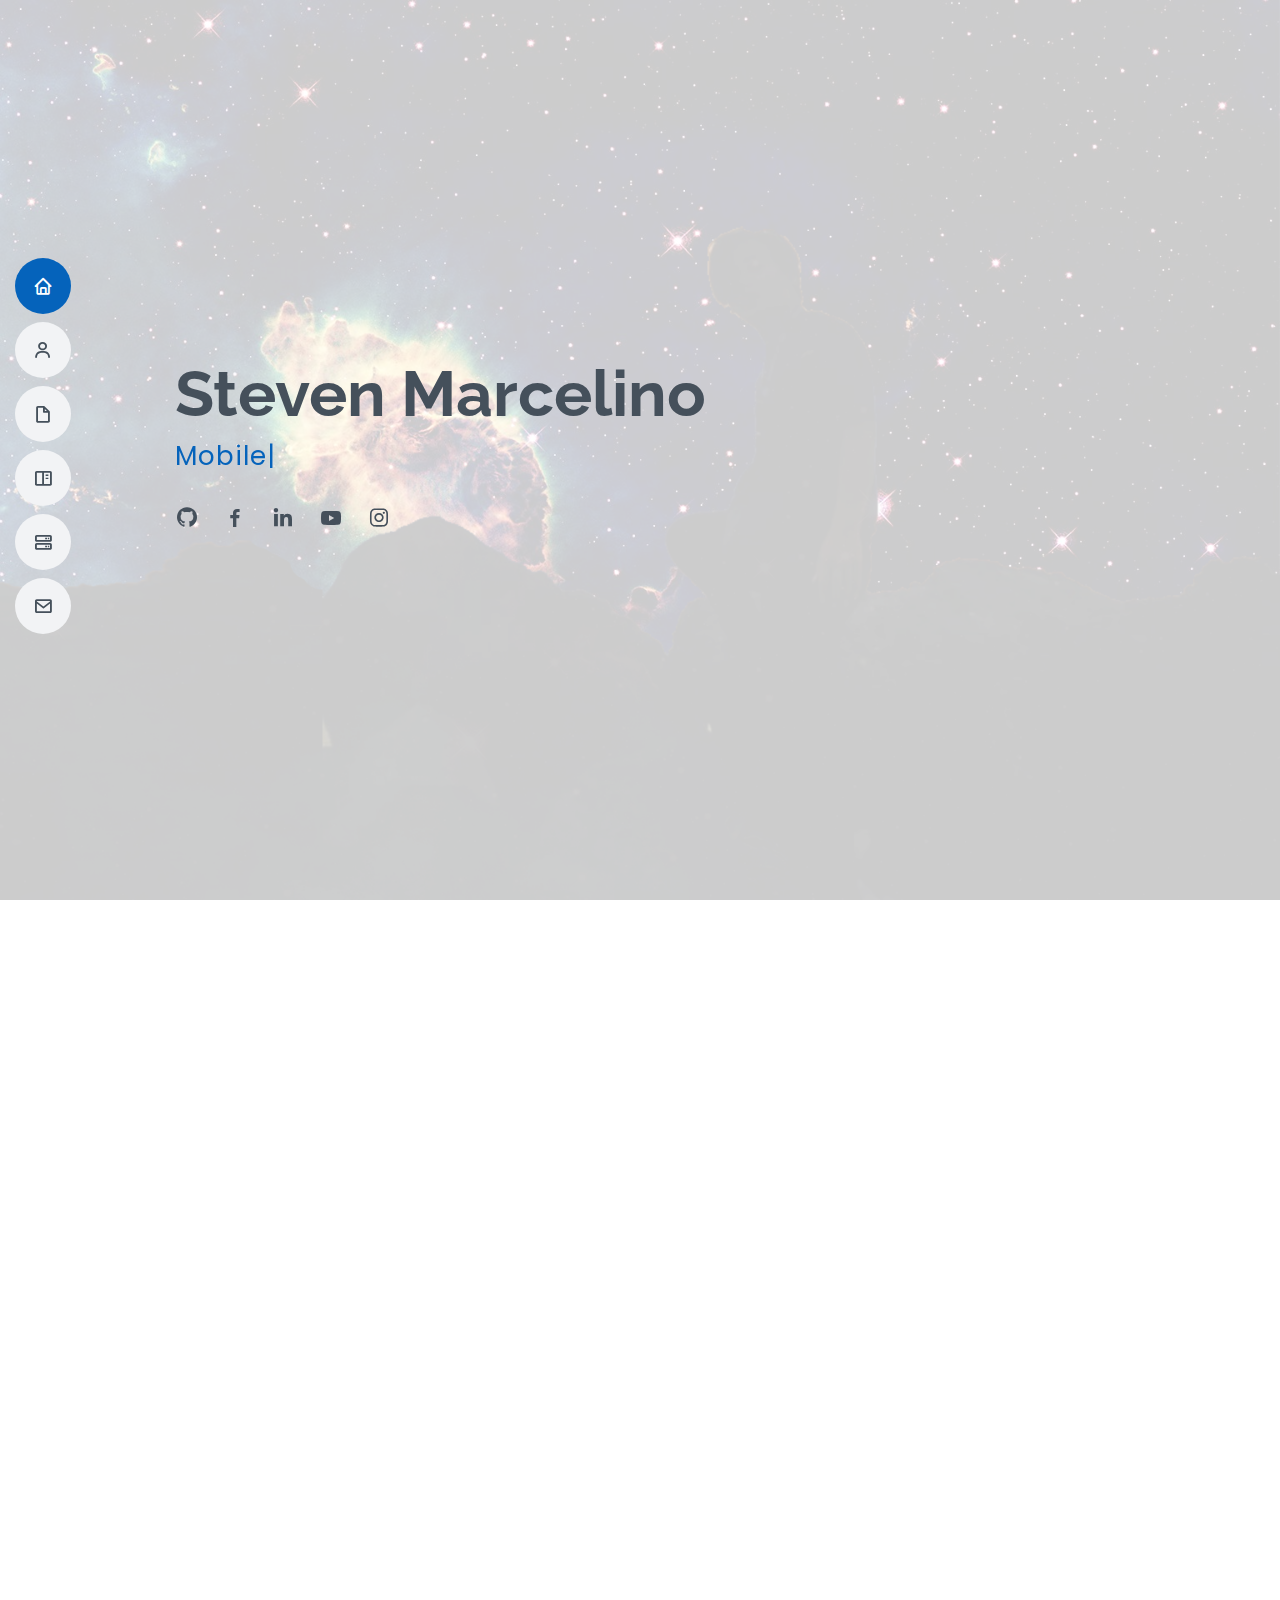
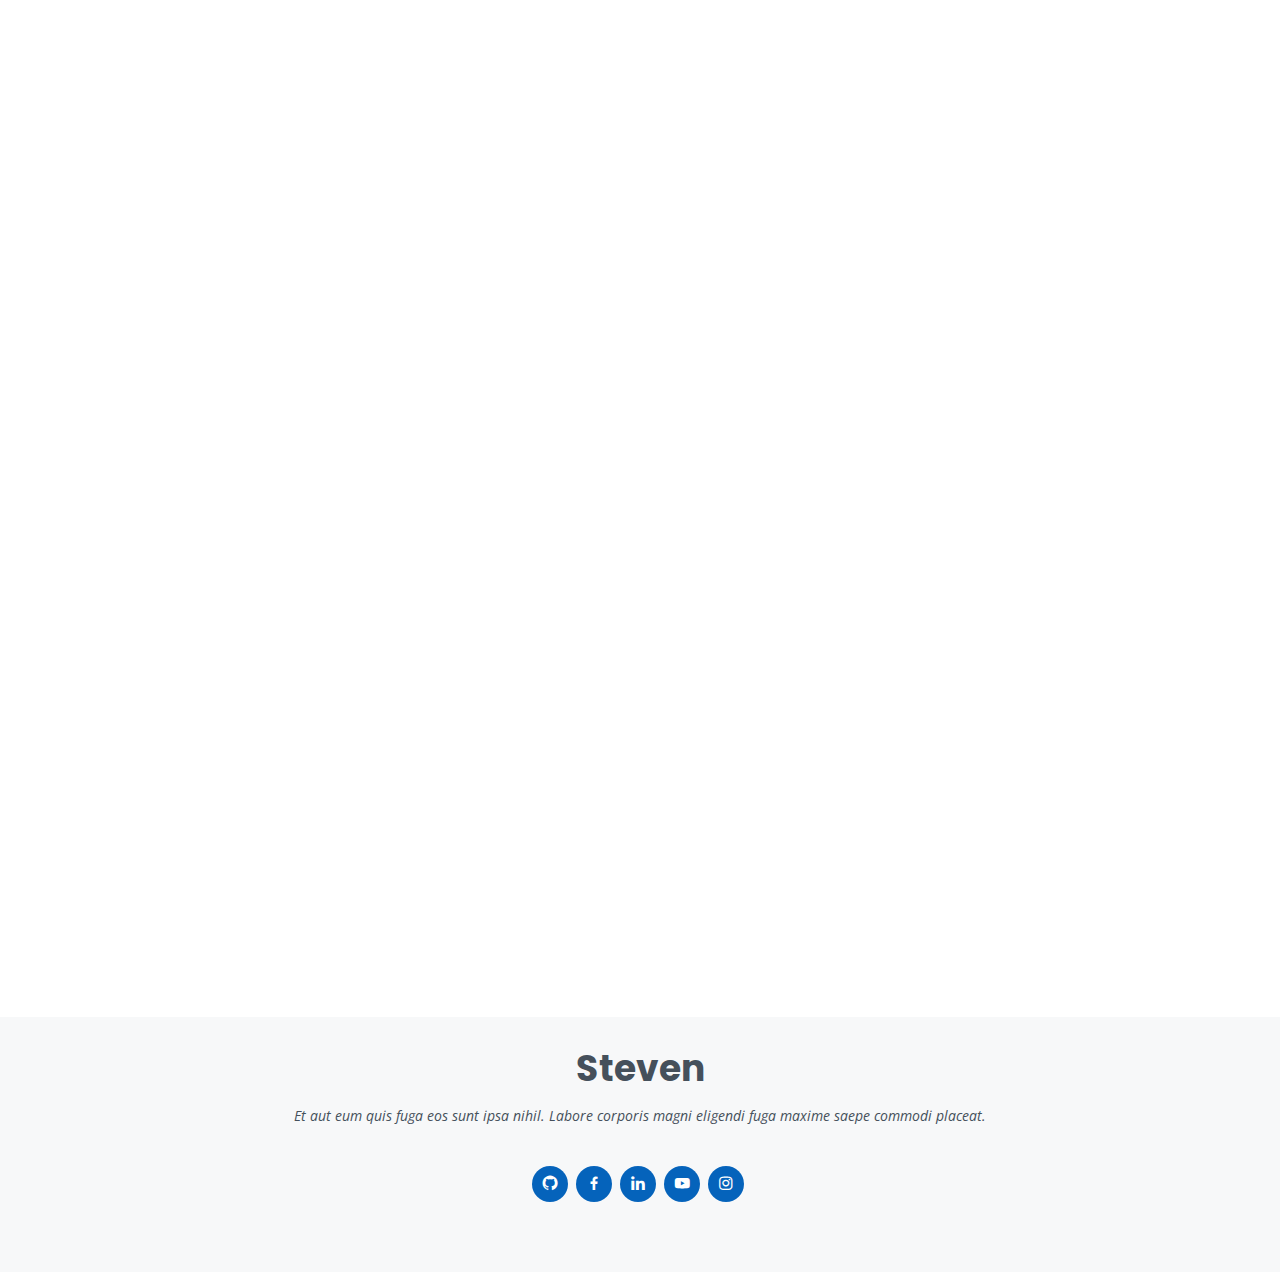
<file: index.html>
<!DOCTYPE html>
<html lang="en">

<head>
  <base target='_blank' />
  <meta charset="utf-8">
  <meta content="width=device-width, initial-scale=1.0" name="viewport">

  <title>Steven Marcelino</title>
  <meta content="" name="description">
  <meta content="" name="keywords">

  <!-- Favicons -->
  <link href="assets/img/icon3.png" rel="icon">
  <link href="assets/img/apple-touch-icon.png" rel="apple-touch-icon">
  <!-- Google Fonts -->
  <link href="https://fonts.googleapis.com/css?family=Open+Sans:300,300i,400,400i,600,600i,700,700i|Raleway:300,300i,400,400i,500,500i,600,600i,700,700i|Poppins:300,300i,400,400i,500,500i,600,600i,700,700i" rel="stylesheet">

  <!-- Vendor CSS Files -->
  <link href="assets/vendor/bootstrap/css/bootstrap.min.css" rel="stylesheet">
  <link href="assets/vendor/icofont/icofont.min.css" rel="stylesheet">
  <link href="assets/vendor/boxicons/css/boxicons.min.css" rel="stylesheet">
  <link href="assets/vendor/venobox/venobox.css" rel="stylesheet">
  <link href="assets/vendor/owl.carousel/assets/owl.carousel.min.css" rel="stylesheet">
  <link href="assets/vendor/aos/aos.css" rel="stylesheet">

  <link href="assets/css/style.css" rel="stylesheet">


</head>

<body>

  <!-- ======= Mobile nav toggle button ======= -->
  <button type="button" class="mobile-nav-toggle d-xl-none"><i class="icofont-navigation-menu"></i></button>

  <!-- ======= Header ======= -->
  <header id="header" class="d-flex flex-column justify-content-center">

    <nav class="nav-menu">
      <ul>
        <li class="active"><a href="#hero"><i class="bx bx-home"></i> <span>Home</span></a></li>
        <li><a href="#about"><i class="bx bx-user"></i> <span>About</span></a></li>
        <li><a href="#resume"><i class="bx bx-file-blank"></i> <span>Resume</span></a></li>
        <li><a href="#portfolio"><i class="bx bx-book-content"></i> <span>Portfolio</span></a></li>
        <li><a href="#services"><i class="bx bx-server"></i> <span>Services</span></a></li>
        <li><a href="#contact"><i class="bx bx-envelope"></i> <span>Contact</span></a></li>
      </ul>
    </nav><!-- .nav-menu -->

  </header><!-- End Header -->

  <!-- ======= Hero Section ======= -->
  <section id="hero" class="d-flex flex-column justify-content-center">
    <div class="container" data-aos="zoom-in" data-aos-delay="100">
      <h1>Steven Marcelino</h1>
      <p><span class="typed" data-typed-items="Mobile Developer"></span></p>
      <div class="social-links">
        <a href="https://github.com/Steven-Marcelino?tab=repositories" class="Github"><i class="bx bxl-github"></i></a>
        <a href="https://www.facebook.com/steven.marcelino.75" class="instagram"><i class="bx bxl-facebook"></i></a>
        <a href="#" class="linkedin"><i class="bx bxl-linkedin"></i></a>
        <a href="#" class="linkedin"><i class="bx bxl-youtube"></i></a>
        <a href="#" class="linkedin"><i class="bx bxl-instagram"></i></a>

      </div>
    </div>
  </section><!-- End Hero -->

  <main id="main">

    <!-- ======= About Section ======= -->
    <section id="about" class="about">
      <div class="container" data-aos="fade-up">

        <div class="section-title">
          <h2>About</h2>
          <p>I am the type of person who have social skills easily, that curiosity high, and want to continue to learn from every experience i have.</p>
        </div>
        
        <div class="row">
          <div class="col-lg-4">
            <img src="assets/img/icon3.png" class="img-fluid" alt="">
          </div>
     
          <div class="col-lg-8 pt-4 pt-lg-0 content">
            <h3>Mobile Developer.</h3>
            <p class="font-italic">
                </p>
            <div class="row">
              <div class="col-lg-6">
                <ul>
                  <li><i class="icofont-rounded-right"></i> <strong>Birthday:</strong> 07 Februari 1999</li>
                  <li><i class="icofont-rounded-right"></i> <strong>Website:</strong> www.example.com</li>
                  <li><i class="icofont-rounded-right"></i> <strong>Phone:</strong> +6282129110068</li>
                  <li><i class="icofont-rounded-right"></i> <strong>City:</strong> Lampung</li>
                </ul>
              </div>
              <div class="col-lg-6">
                <ul>
                  <li><i class="icofont-rounded-right"></i> <strong>Age:</strong> 22</li>
                  <li><i class="icofont-rounded-right"></i> <strong>Degree:</strong> Bachelor Degree</li>
                  <li><i class="icofont-rounded-right"></i> <strong>Email:</strong> Stevenmarcelino951@gmail.com</li>
                  <li><i class="icofont-rounded-right"></i> <strong>Freelance:</strong> Available</li>
                </ul>
              </div>
            </div>
            <br><br>
            <ul>
              <li><i class="icofont-rounded-right"></i> <strong>Address:</strong> Jl. Imam Bonjol Griya Karang Branti No. 24 RT/RW : 01/03 Semarang 50172</li>

            </ul>
            
          </div>
        </div>

      </div>
    </section><!-- End About Section -->

    <!-- ======= Facts Section ======= -->
    <section id="facts" class="facts">
      <div class="container" data-aos="fade-up">

        <div class="section-title">
          <h2>Facts</h2>
          <p>Completed Project</p>
        </div>


          <center>
          <div class="col-lg-3 col-md-6 mt-5 mt-md-0">
            <div class="count-box">
              <i class="icofont-document-folder"></i>
              <span data-toggle="counter-up">8</span>
              <p>Projects</p>
            </div>
          </div>
        </center>


      </div>
    </section><!-- End Facts Section -->

    <!-- ======= Skills Section ======= -->
    <section id="skills" class="skills section-bg">
      <div class="container" data-aos="fade-up">

        <div class="section-title">
          <h2>Skills</h2>
          <p>Skills Possessed So Far</p>
        </div>

        <div class="row skills-content">

          <div class="col-lg-6">

            <div class="progress">
              <span class="skill">Flutter<i class="val">90%</i></span>
              <div class="progress-bar-wrap">
                <div class="progress-bar" role="progressbar" aria-valuenow="90" aria-valuemin="0" aria-valuemax="100"></div>
              </div>
            </div>

            <div class="progress">
              <span class="skill">CSS & HTML<i class="val">70%</i></span>
              <div class="progress-bar-wrap">
                <div class="progress-bar" role="progressbar" aria-valuenow="70" aria-valuemin="0" aria-valuemax="100"></div>
              </div>
            </div>

            <div class="progress">
              <span class="skill">Kodular<i class="val">90%</i></span>
              <div class="progress-bar-wrap">
                <div class="progress-bar" role="progressbar" aria-valuenow="90" aria-valuemin="0" aria-valuemax="100"></div>
              </div>
            </div>

          </div>

          <div class="col-lg-6">

            <div class="progress">
              <span class="skill">Microsoft Office<i class="val">95%</i></span>
              <div class="progress-bar-wrap">
                <div class="progress-bar" role="progressbar" aria-valuenow="95" aria-valuemin="0" aria-valuemax="100"></div>
              </div>
            </div>

            <div class="progress">
              <span class="skill">Figma Desain<i class="val">75%</i></span>
              <div class="progress-bar-wrap">
                <div class="progress-bar" role="progressbar" aria-valuenow="75" aria-valuemin="0" aria-valuemax="100"></div>
              </div>
            </div>

            <div class="progress">
              <span class="skill">Photoshop <i class="val">60%</i></span>
              <div class="progress-bar-wrap">
                <div class="progress-bar" role="progressbar" aria-valuenow="60" aria-valuemin="0" aria-valuemax="100"></div>
              </div>
            </div>

          </div>

        </div>

      </div>
    </section><!-- End Skills Section -->

    <!-- ======= Resume Section ======= -->
    <section id="resume" class="resume">
      <div class="container" data-aos="fade-up">

        <div class="section-title">
          <h2>Resume</h2>
          <p>My Resume</p>
        </div>

        <div class="row">
          <div class="col-lg-6">
            <h3 class="resume-title">Sumary</h3>
            <div class="resume-item pb-0">
              <h4>Steven</h4>
              <p><em>Innovative and deadline-driven  Programmer
                with -+1 years of experience developing user-centered a flutter app material from initial concept to final, polished deliverable.</em></p>
              <ul>
                <li>082129110068</li>
                <li>alice.barkley@example.com</li>
              </ul>
            </div>

            <h3 class="resume-title">Education</h3>
            <div class="resume-item">
              <h4>BACHELOR OF INFORMATICS ENGINEERING</h4>
              <h5>2018 - Present</h5>
              <p><em>AKI University</em></p>
              <p>take the final semester, with IPK: 3.58 and last IPS 4.0</p>
            </div>
            <div class="resume-item">
              <h4>Senior High School</h4>
              <h5>2015 - 2018</h5>
              <p><em>SMA Kristen 3 Terbanggi Besar</em></p>
            </div>
          </div>
          <!-- <div class="col-lg-6">
            <h3 class="resume-title">Professional Experience</h3>
            <div class="resume-item">
              <h4>Senior graphic design specialist</h4>
              <h5>2019 - Present</h5>
              <p><em>Experion, New York, NY </em></p>
              <ul>
                <li>Lead in the design, development, and implementation of the graphic, layout, and production communication materials</li>
                <li>Delegate tasks to the 7 members of the design team and provide counsel on all aspects of the project. </li>
                <li>Supervise the assessment of all graphic materials in order to ensure quality and accuracy of the design</li>
                <li>Oversee the efficient use of production project budgets ranging from $2,000 - $25,000</li>
              </ul>
            </div>
            <div class="resume-item">
              <h4>Graphic design specialist</h4>
              <h5>2017 - 2018</h5>
              <p><em>Stepping Stone Advertising, New York, NY</em></p>
              <ul>
                <li>Developed numerous marketing programs (logos, brochures,infographics, presentations, and advertisements).</li>
                <li>Managed up to 5 projects or tasks at a given time while under pressure</li>
                <li>Recommended and consulted with clients on the most appropriate graphic design</li>
                <li>Created 4+ design presentations and proposals a month for clients and account managers</li>
              </ul>
            </div>
          </div>
        </div>
 -->
      </div>
    </section><!-- End Resume Section -->

    <!-- ======= Portfolio Section ======= -->
    <section id="portfolio" class="portfolio section-bg">
      <div class="container" data-aos="fade-up">

        <div class="section-title">
          <h2>Portfolio</h2>
          <p>Projects Completed So Far</p>
        </div>

        <div class="row">
          <div class="col-lg-12 d-flex justify-content-center" data-aos="fade-up" data-aos-delay="100">
            <ul id="portfolio-flters">
              <li data-filter="*" class="filter-active">All</li>
              <li data-filter=".filter-app">Flutter</li>
              <li data-filter=".filter-card">Kodular</li>
              <li data-filter=".filter-sertifikat">Certificate</li>
            </ul>
          </div>
        </div>

        <!-- FLutter -->
        <div class="row portfolio-container" data-aos="fade-up" data-aos-delay="200">

          <div class="col-lg-4 col-md-6 portfolio-item filter-app">
            <div class="portfolio-wrap">
              <img src="assets/img/portfolio/Apps1.png" class="img-fluid" alt="">
              <div class="portfolio-info">
                <h4>UI NARUTO</h4>
                <p>Aplikasi 1</p>
                <div class="portfolio-links">
                  <a href="assets/img/portfolio/Apps1.png" data-gall="portfolioGallery" class="venobox" title="App 1"><i class="bx bx-plus"></i></a>
                  <a href="portfolio-details.html" data-gall="portfolioDetailsGallery" data-vbtype="iframe"  class="venobox" title="Details"><i class="bx bx-link"></i></a>
                </div>
              </div>
            </div>
          </div>

          <div class="col-lg-4 col-md-6 portfolio-item filter-app">
            <div class="portfolio-wrap">
              <img src="assets/img/portfolio/Apps1.png" class="img-fluid" alt="">
              <div class="portfolio-info">
                <h4>App 2</h4>
                <p>App</p>
                <div class="portfolio-links">
                  <a href="assets/img/portfolio/Apps1.png" data-gall="portfolioGallery" class="venobox" title="App 2"><i class="bx bx-plus"></i></a>
                  <a href="portfolio-details.html" data-gall="portfolioDetailsGallery" data-vbtype="iframe" class="venobox" title="Portfolio Details"><i class="bx bx-link"></i></a>
                </div>
              </div>
            </div>
          </div>

          <div class="col-lg-4 col-md-6 portfolio-item filter-app">
            <div class="portfolio-wrap">
              <img src="assets/img/portfolio/Apps1.png" class="img-fluid" alt="">
              <div class="portfolio-info">
                <h4>App 3</h4>
                <p>App</p>
                <div class="portfolio-links">
                  <a href="assets/img/portfolio/Apps1.png" data-gall="portfolioGallery" class="venobox" title="App 3"><i class="bx bx-plus"></i></a>
                  <a href="portfolio-details.html" data-gall="portfolioDetailsGallery" data-vbtype="iframe" class="venobox" title="Portfolio Details"><i class="bx bx-link"></i></a>
                </div>
              </div>
            </div>
          </div>

              <!-- Kodular -->

          <div class="col-lg-4 col-md-6 portfolio-item filter-card">
            <div class="portfolio-wrap">
              <img src="assets/img/portfolio/portfolio-4.jpg" class="img-fluid" alt="">
              <div class="portfolio-info">
                <h4>Card 2</h4>
                <p>Card</p>
                <div class="portfolio-links">
                  <a href="assets/img/portfolio/portfolio-4.jpg" data-gall="portfolioGallery" class="venobox" title="Card 2"><i class="bx bx-plus"></i></a>
                  <a href="portfolio-details.html" data-gall="portfolioDetailsGallery" data-vbtype="iframe" class="venobox" title="Portfolio Details"><i class="bx bx-link"></i></a>
                </div>
              </div>
            </div>
          </div>

       

          <div class="col-lg-4 col-md-6 portfolio-item filter-card">
            <div class="portfolio-wrap">
              <img src="assets/img/portfolio/portfolio-7.jpg" class="img-fluid" alt="">
              <div class="portfolio-info">
                <h4>Card 1</h4>
                <p>Card</p>
                <div class="portfolio-links">
                  <a href="assets/img/portfolio/portfolio-7.jpg" data-gall="portfolioGallery" class="venobox" title="Card 1"><i class="bx bx-plus"></i></a>
                  <a href="portfolio-details.html" data-gall="portfolioDetailsGallery" data-vbtype="iframe" class="venobox" title="Portfolio Details"><i class="bx bx-link"></i></a>
                </div>
              </div>
            </div>
          </div>

          <div class="col-lg-4 col-md-6 portfolio-item filter-card">
            <div class="portfolio-wrap">
              <img src="assets/img/portfolio/portfolio-8.jpg" class="img-fluid" alt="">
              <div class="portfolio-info">
                <h4>Card 3</h4>
                <p>Card</p>
                <div class="portfolio-links">
                  <a href="assets/img/portfolio/portfolio-8.jpg" data-gall="portfolioGallery" class="venobox" title="Card 3"><i class="bx bx-plus"></i></a>
                  <a href="portfolio-details.html" data-gall="portfolioDetailsGallery" data-vbtype="iframe" class="venobox" title="Portfolio Details"><i class="bx bx-link"></i></a>
                </div>
              </div>
            </div>
          </div>

            <!-- Sertifikat -->
          <div class="col-lg-4 col-md-6 portfolio-item filter-sertifikat">
            <div class="portfolio-wrap"> 
              <img src="assets/img/portfolio/Sertifikat01.jpg" class="img-fluid" alt="">
              <div class="portfolio-info">
                <h4>Certificate 01</h4>
                <p>My Certificate</p>
                <div class="portfolio-links">
                  <a href="assets/img/portfolio/Sertifikat01.jpg" data-gall="portfolioGallery" class="venobox" title="Flutter Mobile Developer"><i class="bx bx-plus"></i></a>
                 
                </div>
              </div>
            </div>
          </div> 

              <div class="col-lg-4 col-md-6 portfolio-item filter-sertifikat">
            <div class="portfolio-wrap">
              <img src="assets/img/portfolio/Sertifikat02.jpg" class="img-fluid" alt="">
              <div class="portfolio-info">
                <h4>Certificate 02</h4>
                <p>My Certificate</p>
                <div class="portfolio-links">
                  <a href="assets/img/portfolio/Sertifikat02.jpg" data-gall="portfolioGallery" class="venobox" title="Workshop REST API with Golang"><i class="bx bx-plus"></i></a>
                </div>
              </div>
            </div>
          </div>

             <div class="col-lg-4 col-md-6 portfolio-item filter-sertifikat">
            <div class="portfolio-wrap">
              <img src="assets/img/portfolio/Sertifikat03.jpeg" class="img-fluid" alt="">
              <div class="portfolio-info">
                <h4>Certificate 03</h4>
                <p>My Certificate</p>
                <div class="portfolio-links">
                  <a href="assets/img/portfolio/Sertifikat03.jpeg" data-gall="portfolioGallery" class="venobox" title="Certificate of Excellence"><i class="bx bx-plus"></i></a>
                </div>
              </div>
            </div> 
          </div> 

        </div>

      </div>
    </section>
    <!-- End Portfolio Section -->

    <!-- ======= Services Section ======= -->
    <section id="services" class="services">
      <div class="container" data-aos="fade-up">

        <div class="section-title">
          <h2>Programming Language's and Other</h2>
          <p>Known Programming Language's So Far</p>
        </div>

        <div class="row">

          <div class="col-lg-4 col-md-6 d-flex align-items-stretch" data-aos="zoom-in" data-aos-delay="100">
            <div class="icon-box iconbox-blue">
              <div class="icon">
                <svg width="100" height="100" viewBox="0 0 600 600" xmlns="http://www.w3.org/2000/svg">
                  <path stroke="none" stroke-width="0" fill="#f5f5f5" d="M300,521.0016835830174C376.1290562159157,517.8887921683347,466.0731472004068,529.7835943286574,510.70327084640275,468.03025145048787C554.3714126377745,407.6079735673963,508.03601936045806,328.9844924480964,491.2728898941984,256.3432110539036C474.5976632858925,184.082847569629,479.9380746630129,96.60480741107993,416.23090153303,58.64404602377083C348.86323505073057,18.502131276798302,261.93793281208167,40.57373210992963,193.5410806939664,78.93577620505333C130.42746243093433,114.334589627462,98.30271207620316,179.96522072025542,76.75703585869454,249.04625023123273C51.97151888228291,328.5150500222984,13.704378332031375,421.85034740162234,66.52175969318436,486.19268352777647C119.04800174914682,550.1803526380478,217.28368757567262,524.383925680826,300,521.0016835830174"></path>
                </svg>
                <i class="bx bx-code-alt"></i>
              </div>
              <h4><a href="">Dart</a></h4>
              <p>Voluptatum deleniti atque corrupti quos dolores et quas molestias excepturi</p>
            </div>
          </div>

          <div class="col-lg-4 col-md-6 d-flex align-items-stretch mt-4 mt-md-0" data-aos="zoom-in" data-aos-delay="200">
            <div class="icon-box iconbox-orange ">
              <div class="icon">
                <svg width="100" height="100" viewBox="0 0 600 600" xmlns="http://www.w3.org/2000/svg">
                  <path stroke="none" stroke-width="0" fill="#f5f5f5" d="M300,582.0697525312426C382.5290701553225,586.8405444964366,449.9789794690241,525.3245884688669,502.5850820975895,461.55621195738473C556.606425686781,396.0723002908107,615.8543463187945,314.28637112970534,586.6730223649479,234.56875336149918C558.9533121215079,158.8439757836574,454.9685369536778,164.00468322053177,381.49747125262974,130.76875717737553C312.15926192815925,99.40240125094834,248.97055460311594,18.661163978235184,179.8680185752513,50.54337015887873C110.5421016452524,82.52863877960104,119.82277516462835,180.83849132639028,109.12597500060166,256.43424936330496C100.08760227029461,320.3096726198365,92.17705696193138,384.0621239912766,124.79988738764834,439.7174275375508C164.83382741302287,508.01625554203684,220.96474134820875,577.5009287672846,300,582.0697525312426"></path>
                </svg>
                <i class="bx bx-data"></i>
              </div>
              <h4><a href="">SQL</a></h4>
              <p>Duis aute irure dolor in reprehenderit in voluptate velit esse cillum dolore</p>
            </div>
          </div>

          <div class="col-lg-4 col-md-6 d-flex align-items-stretch mt-4 mt-lg-0" data-aos="zoom-in" data-aos-delay="300">
            <div class="icon-box iconbox-pink">
              <div class="icon">
                <svg width="100" height="100" viewBox="0 0 600 600" xmlns="http://www.w3.org/2000/svg">
                  <path stroke="none" stroke-width="0" fill="#f5f5f5" d="M300,541.5067337569781C382.14930387511276,545.0595476570109,479.8736841581634,548.3450877840088,526.4010558755058,480.5488172755941C571.5218469581645,414.80211281144784,517.5187510058486,332.0715597781072,496.52539010469104,255.14436215662573C477.37192572678356,184.95920475031193,473.57363656557914,105.61284051026155,413.0603344069578,65.22779650032875C343.27470386102294,18.654635553484475,251.2091493199835,5.337323636656869,175.0934190732945,40.62881213300186C97.87086631185822,76.43348514350839,51.98124368387456,156.15599469081315,36.44837278890362,239.84606092416172C21.716077023791087,319.22268207091537,43.775223500013084,401.1760424656574,96.891909868211,461.97329694683043C147.22146801428983,519.5804099606455,223.5754009179313,538.201503339737,300,541.5067337569781"></path>
                </svg>
                <i class="bx bx-code-curly"></i>
              </div>
              <h4><a href="">C++</a></h4>
              <p>Excepteur sint occaecat cupidatat non proident, sunt in culpa qui officia</p>
            </div>
          </div>

          <div class="col-lg-4 col-md-6 d-flex align-items-stretch mt-4" data-aos="zoom-in" data-aos-delay="100">
            <div class="icon-box iconbox-yellow">
              <div class="icon">
                <svg width="100" height="100" viewBox="0 0 600 600" xmlns="http://www.w3.org/2000/svg">
                  <path stroke="none" stroke-width="0" fill="#f5f5f5" d="M300,503.46388370962813C374.79870501325706,506.71871716319447,464.8034551963731,527.1746412648533,510.4981551193396,467.86667711651364C555.9287308511215,408.9015244558933,512.6030010748507,327.5744911775523,490.211057578863,256.5855673507754C471.097692560561,195.9906835881958,447.69079081568157,138.11976852964426,395.19560036434837,102.3242989838813C329.3053358748298,57.3949838291264,248.02791733380457,8.279543830951368,175.87071277845988,42.242879143198664C103.41431057327972,76.34704239035025,93.79494320519305,170.9812938413882,81.28167332365135,250.07896920659033C70.17666984294237,320.27484674793965,64.84698225790005,396.69656628748305,111.28512138212992,450.4950937839243C156.20124167950087,502.5303643271138,231.32542653798444,500.4755392045468,300,503.46388370962813"></path>
                </svg>
                <i class="bx bxl-javascript"></i>
              </div>
              <h4><a href="">JavaScript Framework</a></h4>
              <p>At vero eos et accusamus et iusto odio dignissimos ducimus qui blanditiis</p>
            </div>
          </div>

          <div class="col-lg-4 col-md-6 d-flex align-items-stretch mt-4" data-aos="zoom-in" data-aos-delay="200">
            <div class="icon-box iconbox-red">
              <div class="icon">
                <svg width="100" height="100" viewBox="0 0 600 600" xmlns="http://www.w3.org/2000/svg">
                  <path stroke="none" stroke-width="0" fill="#f5f5f5" d="M300,532.3542879108572C369.38199826031484,532.3153073249985,429.10787420159085,491.63046689027357,474.5244479745417,439.17860296908856C522.8885846962883,383.3225815378663,569.1668002868075,314.3205725914397,550.7432151929288,242.7694973846089C532.6665558377875,172.5657663291529,456.2379748765914,142.6223662098291,390.3689995646985,112.34683881706744C326.66090330228417,83.06452184765237,258.84405631176094,53.51806209861945,193.32584062364296,78.48882559362697C121.61183558270385,105.82097193414197,62.805066853699245,167.19869350419734,48.57481801355237,242.6138429142374C34.843463184063346,315.3850353017275,76.69343916112496,383.4422959591041,125.22947124332185,439.3748458443577C170.7312796277747,491.8107796887764,230.57421082200815,532.3932930995766,300,532.3542879108572"></path>
                </svg>
                <i class="bx bxl-github"></i>
              </div>
              <h4><a href="">Git & Github</a></h4>
              <p>Quis consequatur saepe eligendi voluptatem consequatur dolor consequuntur</p>
            </div>
          </div>

          <div class="col-lg-4 col-md-6 d-flex align-items-stretch mt-4" data-aos="zoom-in" data-aos-delay="300">
            <div class="icon-box iconbox-teal">
              <div class="icon">
                <svg width="100" height="100" viewBox="0 0 600 600" xmlns="http://www.w3.org/2000/svg">
                  <path stroke="none" stroke-width="0" fill="#f5f5f5" d="M300,566.797414625762C385.7384707136149,576.1784315230908,478.7894351017131,552.8928747891023,531.9192734346935,484.94944893311C584.6109503024035,417.5663521118492,582.489472248146,322.67544863468447,553.9536738515405,242.03673114598146C529.1557734026468,171.96086150256528,465.24506316201064,127.66468636344209,395.9583748389544,100.7403814666027C334.2173773831606,76.7482773500951,269.4350130405921,84.62216499799875,207.1952322260088,107.2889140133804C132.92018162631612,134.33871894543012,41.79353780512637,160.00259165414826,22.644507872594943,236.69541883565114C3.319112789854554,314.0945973066697,72.72355303640163,379.243833228382,124.04198916343866,440.3218312028393C172.9286146004772,498.5055451809895,224.45579914871206,558.5317968840102,300,566.797414625762"></path>
                </svg>
                <i class="bx bx-code-block "></i>
              </div>
              <h4><a href="">PHP</a></h4>
              <p>Modi nostrum vel laborum. Porro fugit error sit minus sapiente sit aspernatur</p>
            </div>
          </div>

        </div>

      </div>
    </section>
    <!-- End Services Section -->

    <!-- ======= Testimonials Section ======= -->
    <!-- <section id="testimonials" class="testimonials section-bg">
      <div class="container" data-aos="fade-up">

        <div class="section-title">
          <h2>Testimonials</h2>
        </div>

        <div class="owl-carousel testimonials-carousel" data-aos="zoom-in" data-aos-delay="100">

          <div class="testimonial-item">
            <img src="assets/img/testimonials/testimonials-1.jpg" class="testimonial-img" alt="">
            <h3>Saul Goodman</h3>
            <h4>Ceo &amp; Founder</h4>
            <p>
              <i class="bx bxs-quote-alt-left quote-icon-left"></i>
              Proin iaculis purus consequat sem cure digni ssim donec porttitora entum suscipit rhoncus. Accusantium quam, ultricies eget id, aliquam eget nibh et. Maecen aliquam, risus at semper.
              <i class="bx bxs-quote-alt-right quote-icon-right"></i>
            </p>
          </div>

          <div class="testimonial-item">
            <img src="assets/img/testimonials/testimonials-2.jpg" class="testimonial-img" alt="">
            <h3>Sara Wilsson</h3>
            <h4>Designer</h4>
            <p>
              <i class="bx bxs-quote-alt-left quote-icon-left"></i>
              Export tempor illum tamen malis malis eram quae irure esse labore quem cillum quid cillum eram malis quorum velit fore eram velit sunt aliqua noster fugiat irure amet legam anim culpa.
              <i class="bx bxs-quote-alt-right quote-icon-right"></i>
            </p>
          </div>

          <div class="testimonial-item">
            <img src="assets/img/testimonials/testimonials-3.jpg" class="testimonial-img" alt="">
            <h3>Jena Karlis</h3>
            <h4>Store Owner</h4>
            <p>
              <i class="bx bxs-quote-alt-left quote-icon-left"></i>
              Enim nisi quem export duis labore cillum quae magna enim sint quorum nulla quem veniam duis minim tempor labore quem eram duis noster aute amet eram fore quis sint minim.
              <i class="bx bxs-quote-alt-right quote-icon-right"></i>
            </p>
          </div>

          <div class="testimonial-item">
            <img src="assets/img/testimonials/testimonials-4.jpg" class="testimonial-img" alt="">
            <h3>Matt Brandon</h3>
            <h4>Freelancer</h4>
            <p>
              <i class="bx bxs-quote-alt-left quote-icon-left"></i>
              Fugiat enim eram quae cillum dolore dolor amet nulla culpa multos export minim fugiat minim velit minim dolor enim duis veniam ipsum anim magna sunt elit fore quem dolore labore illum veniam.
              <i class="bx bxs-quote-alt-right quote-icon-right"></i>
            </p>
          </div>

          <div class="testimonial-item">
            <img src="assets/img/testimonials/testimonials-5.jpg" class="testimonial-img" alt="">
            <h3>John Larson</h3>
            <h4>Entrepreneur</h4>
            <p>
              <i class="bx bxs-quote-alt-left quote-icon-left"></i>
              Quis quorum aliqua sint quem legam fore sunt eram irure aliqua veniam tempor noster veniam enim culpa labore duis sunt culpa nulla illum cillum fugiat legam esse veniam culpa fore nisi cillum quid.
              <i class="bx bxs-quote-alt-right quote-icon-right"></i>
            </p>
          </div>

        </div>

      </div>
    </section>End Testimonials Section -->

    <!-- ======= Contact Section ======= -->
    <section id="contact" class="contact">
      <div class="container" data-aos="fade-up">

        <div class="section-title">
          <h2>Contact</h2>
        </div>

        <div class="row mt-1">

          <div class="col-lg-4">
            <div class="info">
              <div class="address">
                <i class="icofont-google-map"></i>
                <h4>Location:</h4>
                <p>Jl. Imam Bonjol Griya Karang Branti No. 24 RT/RW : 01/03 Semarang 50172</p>
              </div>

              <div class="email">
                <i class="icofont-envelope"></i>
                <h4>Email:</h4>
                <p>Stevenmarcelino951@gmail.com</p>
              </div>

              <div class="phone">
                <i class="icofont-phone"></i>
                <h4>Call:</h4>
                <p>082129110068</p>
              </div>

            </div>

          </div>

          <!-- <div class="col-lg-8 mt-5 mt-lg-0">

            <form action="forms/contact.php" method="post" role="form" class="php-email-form">
              <div class="form-row">
                <div class="col-md-6 form-group">
                  <input type="text" name="name" class="form-control" id="name" placeholder="Your Name" data-rule="minlen:4" data-msg="Please enter at least 4 chars" />
                  <div class="validate"></div>
                </div>
                <div class="col-md-6 form-group">
                  <input type="email" class="form-control" name="email" id="email" placeholder="Your Email" data-rule="email" data-msg="Please enter a valid email" />
                  <div class="validate"></div>
                </div>
              </div>
              <div class="form-group">
                <input type="text" class="form-control" name="subject" id="subject" placeholder="Subject" data-rule="minlen:4" data-msg="Please enter at least 8 chars of subject" />
                <div class="validate"></div>
              </div>
              <div class="form-group">
                <textarea class="form-control" name="message" rows="5" data-rule="required" data-msg="Please write something for us" placeholder="Message"></textarea>
                <div class="validate"></div>
              </div>
              <div class="mb-3">
                <div class="loading">Loading</div>
                <div class="error-message"></div>
                <div class="sent-message">Your message has been sent. Thank you!</div>
              </div>
              <div class="text-center"><button type="submit">Send Message</button></div>
            </form>

          </div> -->

        </div>

      </div>
    </section><!-- End Contact Section -->

  </main><!-- End #main -->

  <!-- ======= Footer ======= -->
  <footer id="footer">
    <div class="container">
      <h3>Steven</h3>
      <p>Et aut eum quis fuga eos sunt ipsa nihil. Labore corporis magni eligendi fuga maxime saepe commodi placeat.</p>
      <div class="social-links">
        <a href="https://github.com/Steven-Marcelino?tab=repositories" class="Github"><i class="bx bxl-github"></i></a>
        <a href="https://www.facebook.com/steven.marcelino.75" class="instagram"><i class="bx bxl-facebook"></i></a>
        <a href="#" class="linkedin"><i class="bx bxl-linkedin"></i></a>
        <a href="#" class="linkedin"><i class="bx bxl-youtube"></i></a>
        <a href="#" class="linkedin"><i class="bx bxl-instagram"></i></a>
      </div>
      </div>
    </div>
  </footer><!-- End Footer -->

  <a href="#" class="back-to-top"><i class="bx bx-up-arrow-alt"></i></a>
  <div id="preloader"></div>

  <!-- Vendor JS Files -->
  <script src="assets/vendor/jquery/jquery.min.js"></script>
  <script src="assets/vendor/bootstrap/js/bootstrap.bundle.min.js"></script>
  <script src="assets/vendor/jquery.easing/jquery.easing.min.js"></script>
  <script src="assets/vendor/php-email-form/validate.js"></script>
  <script src="assets/vendor/waypoints/jquery.waypoints.min.js"></script>
  <script src="assets/vendor/counterup/counterup.min.js"></script>
  <script src="assets/vendor/isotope-layout/isotope.pkgd.min.js"></script>
  <script src="assets/vendor/venobox/venobox.min.js"></script>
  <script src="assets/vendor/owl.carousel/owl.carousel.min.js"></script>
  <script src="assets/vendor/typed.js/typed.min.js"></script>
  <script src="assets/vendor/aos/aos.js"></script>

  <!-- Template Main JS File -->
  <script src="assets/js/main.js"></script>

</body>

</html>
</file>
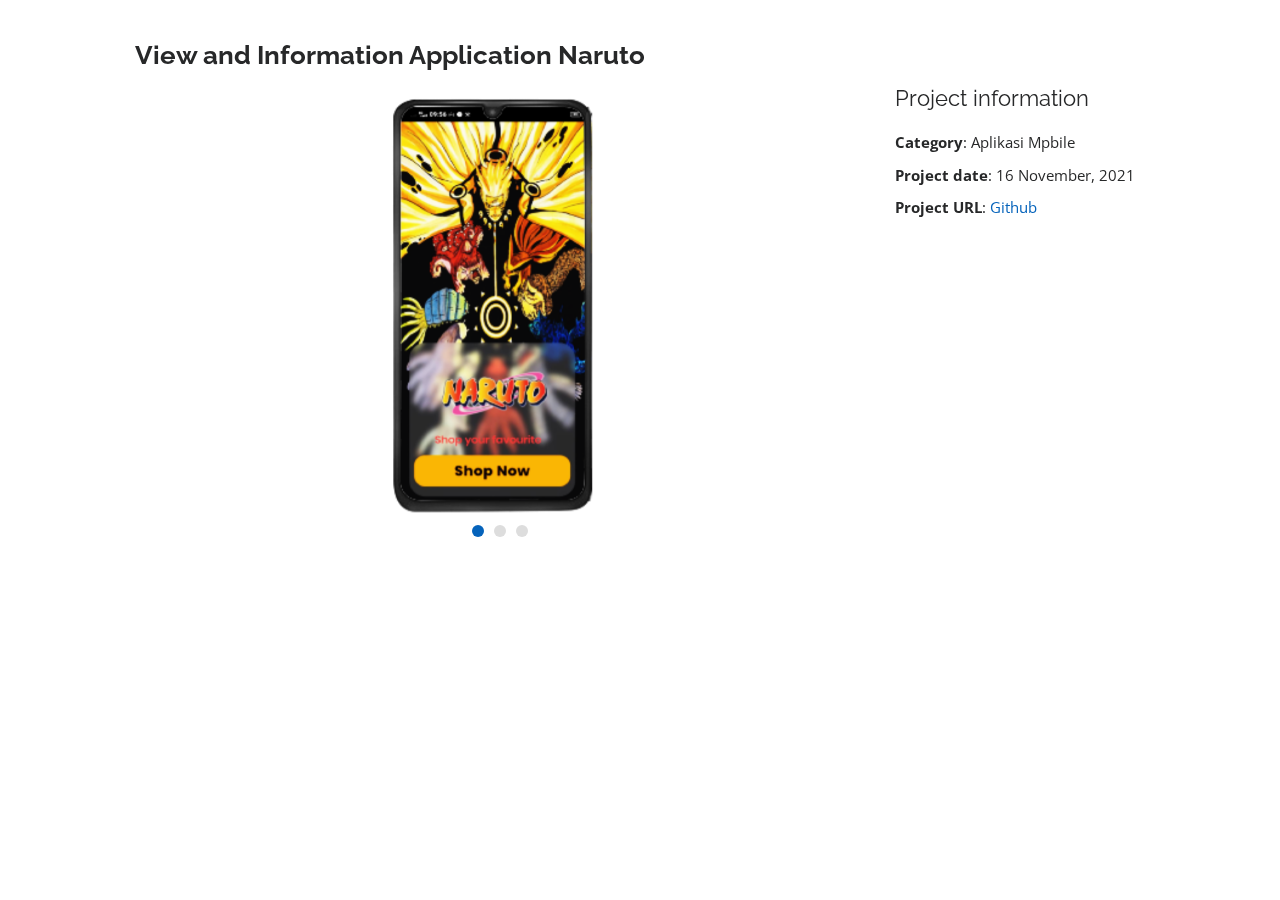
<file: portfolio-details.html>
<!DOCTYPE html>
<html lang="en">

<head>
  <base target='_blank' />
  <meta charset="utf-8">
  <meta content="width=device-width, initial-scale=1.0" name="viewport">

  <title>View and information Application Naruto</title>
  <meta content="" name="description">
  <meta content="" name="keywords">

  <!-- Favicons -->
  <link href="assets/img/favicon.png" rel="icon">
  <link href="assets/img/apple-touch-icon.png" rel="apple-touch-icon">

  <!-- Google Fonts -->
  <link href="https://fonts.googleapis.com/css?family=Open+Sans:300,300i,400,400i,600,600i,700,700i|Raleway:300,300i,400,400i,500,500i,600,600i,700,700i|Poppins:300,300i,400,400i,500,500i,600,600i,700,700i" rel="stylesheet">

  <!-- Vendor CSS Files -->
  <link href="assets/vendor/bootstrap/css/bootstrap.min.css" rel="stylesheet">
  <link href="assets/vendor/icofont/icofont.min.css" rel="stylesheet">
  <link href="assets/vendor/boxicons/css/boxicons.min.css" rel="stylesheet">
  <link href="assets/vendor/venobox/venobox.css" rel="stylesheet">
  <link href="assets/vendor/owl.carousel/assets/owl.carousel.min.css" rel="stylesheet">
  <link href="assets/vendor/aos/aos.css" rel="stylesheet">

  <!-- Template Main CSS File -->
  <link href="assets/css/style.css" rel="stylesheet">

</head>

<body>

  <main id="main">

    <!-- ======= Portfolio Details ======= -->
    <section id="portfolio-details" class="portfolio-details">
      <div class="container" data-aos="fade-up">

        <div class="row">

          <div class="col-lg-8">
            <h2 class="portfolio-title">
            View and Information Application Naruto</h2>
            <div class="owl-carousel portfolio-details-carousel">
              <img src="assets/img/portfolio/tampilan2.png" class="img-fluid" alt="">
              <img src="assets/img/portfolio/tampilan1.png" class="img-fluid" alt="">
              <img src="assets/img/portfolio/tampilan3.png" class="img-fluid" alt="">
            </div>
          </div>

          <div class="col-lg-4 portfolio-info">
            <h3>Project information</h3>
            <ul>
              <li><strong>Category</strong>: Aplikasi Mpbile</li>
              <!-- <li><strong>Client</strong>: ASU Company</li> -->
              <li><strong>Project date</strong>: 16 November, 2021</li>
              <li><strong>Project URL</strong>: <a href="https://github.com/Steven-Marcelino/naruto_UI" terget="_blank">Github</a></li>
            </ul>

          </div>

        </div>

      </div>
    </section><!-- End Portfolio Details -->

  </main><!-- End #main -->

  <a href="#" class="back-to-top"><i class="bx bx-up-arrow-alt"></i></a>
  <div id="preloader"></div>

  <!-- Vendor JS Files -->
  <script src="assets/vendor/jquery/jquery.min.js"></script>
  <script src="assets/vendor/bootstrap/js/bootstrap.bundle.min.js"></script>
  <script src="assets/vendor/jquery.easing/jquery.easing.min.js"></script>
  <script src="assets/vendor/php-email-form/validate.js"></script>
  <script src="assets/vendor/waypoints/jquery.waypoints.min.js"></script>
  <script src="assets/vendor/counterup/counterup.min.js"></script>
  <script src="assets/vendor/isotope-layout/isotope.pkgd.min.js"></script>
  <script src="assets/vendor/venobox/venobox.min.js"></script>
  <script src="assets/vendor/owl.carousel/owl.carousel.min.js"></script>
  <script src="assets/vendor/typed.js/typed.min.js"></script>
  <script src="assets/vendor/aos/aos.js"></script>

  <!-- Template Main JS File -->
  <script src="assets/js/main.js"></script>

</body>

</html>
</file>
<file: assets/vendor/venobox/venobox.css>
/* ------ venobox.css --------*/
.vbox-overlay *, .vbox-overlay *:before, .vbox-overlay *:after{
    -webkit-backface-visibility: hidden;
    -webkit-box-sizing:border-box;
    -moz-box-sizing:border-box;
    box-sizing:border-box;
}
.vbox-overlay * { 
    -webkit-backface-visibility: visible;
    backface-visibility: visible;
}
.vbox-overlay{
    display: -webkit-flex;
    display: flex;
    -webkit-flex-direction: column;
    flex-direction: column;
    -webkit-justify-content: center;
    justify-content: center;
    -webkit-align-items: center;
    align-items: center;
    position: fixed;
    left: 0;
    top: 0;
    bottom: 0;
    right: 0;
    z-index: 999999;
}

/* ----- navigation ----- */
.vbox-title{
    width: 100%;
    height: 40px;
    float: left;
    text-align: center;
    line-height: 28px;
    font-size: 12px;
    padding: 6px 50px;
    overflow: hidden;
    position: fixed;
    display: none;
    left: 0;
    z-index: 89;
}
.vbox-close{
    cursor: pointer;
    position: fixed;
    top: -1px;
    right: 0;
    width: 50px;
    height: 40px;
    padding: 6px;
    display: block;
    background-position:10px center;
    overflow: hidden;
    font-size: 24px;
    line-height: 1;
    text-align: center;
    z-index: 99;
}
.vbox-left{
    cursor: pointer;
    position: fixed;
    left: 0;
    height: 40px;
    overflow: hidden;
    line-height: 28px;
    font-size: 12px;
    z-index: 99;
    display: flex;
    align-items:center;
}
.vbox-num{
    display: inline-block;
    margin: 6px 0 6px 15px;
}
/* ----- Social share ----- */
.vbox-share{
    line-height: 28px;
    font-size: 12px;
    overflow: hidden;
    position: fixed;
    left: 0;
    z-index: 98;
    display: flex;
    align-items:center;
    justify-content: center;
    width: 100%;
    text-align: center;
}
.vbox-share svg{
    max-height: 28px;
    width: 28px;
    z-index: 10;
    margin-left: 12px;
    margin-top: 6px;
    margin-bottom: 6px;
    vertical-align: middle;
}


/* ----- navigation ARROWS ----- */
.vbox-next, .vbox-prev{
    position: fixed;
    top: 50%;
    margin-top: -15px;
    overflow: hidden;
    cursor: pointer;
    display: block;
    width: 45px;
    height: 45px;
    z-index: 99;
}
.vbox-next span, .vbox-prev span{
    position: relative;
    width: 20px;
    height: 20px;
    border: 2px solid transparent;
    border-top-color: #B6B6B6;
    border-right-color: #B6B6B6;
    text-indent: -100px;
    position: absolute;
    top: 8px;
    display: block;
}
.vbox-prev{
    left: 15px;
}
.vbox-next{
    right: 15px;
}
.vbox-prev span{
    left: 10px;
    -ms-transform: rotate(-135deg);
    -webkit-transform: rotate(-135deg);
    transform: rotate(-135deg);
}
.vbox-next span{
    -ms-transform: rotate(45deg);
    -webkit-transform: rotate(45deg);
    transform: rotate(45deg);
    right: 10px;
}
/* ------- inline window ------ */
.vbox-inline{
    width: 420px;
    height: 315px;
    height: 70vh;
    padding: 10px;
    background: #fff;
    margin: 0 auto;
    overflow: auto;
    text-align: left;
}
/* ------- Video & iFrames window ------ */
.venoframe{
    max-width: 100%;
    width: 100%;
    border: none;
    width: 100%;
    height: 260px;
    height: 70vh;
}
.venoframe.vbvid{
    height: 260px;
}
@media (min-width: 768px) {
    .venoframe, .vbox-inline{
        width: 90%;
        height: 360px;
        height: 70vh;
    }
    .venoframe.vbvid{
        width: 640px;
        height: 360px;
    }
}
@media (min-width: 992px) {
    .venoframe, .vbox-inline{
        max-width: 1200px;
        width: 80%;
        height: 540px;
        height: 70vh;
    }
    .venoframe.vbvid{
        width: 960px;
        height: 540px;
    }
}
/* 
Please do NOT edit this part! 
or at least read this note: http://i.imgur.com/7C0ws9e.gif
*/
.vbox-open{
    overflow: hidden;
}
.vbox-container{
    position: absolute;
    left: 0;
    right: 0;
    top: 0;
    bottom: 0;
    overflow-x: hidden;
    overflow-y: scroll;
    overflow-scrolling: touch;
    -webkit-overflow-scrolling: touch;
    z-index: 20;
    max-height: 100%;

}

.vbox-content{
    text-align: center;
    float: left;
    width: 100%;
    position: relative;
    overflow: hidden;
    padding: 20px 4%;
}
.vbox-container img{
    max-width: 100%;
    height: auto;
}
.vbox-figlio{
    box-shadow: 0 0 12px rgba(0,0,0,0.19), 0 6px 6px rgba(0,0,0,0.23);
    max-width: 100%;
    text-align: initial;
}
img.vbox-figlio{
    -webkit-user-select: none;
-khtml-user-select: none;
-moz-user-select: none;
-o-user-select: none;
user-select: none;
}
.vbox-content.swipe-left{
    margin-left: -200px !important;
}
.vbox-content.swipe-right{
    margin-left: 200px !important;
}
.vbox-animated{
    webkit-transition: margin 300ms ease-out;
    transition: margin 300ms ease-out;
}

/* ---------- preloader ----------
 * SPINKIT 
 * http://tobiasahlin.com/spinkit/
-------------------------------- */
.sk-double-bounce,.sk-rotating-plane{width:40px;height:40px;margin:40px auto}.sk-rotating-plane{background-color:#333;-webkit-animation:sk-rotatePlane 1.2s infinite ease-in-out;animation:sk-rotatePlane 1.2s infinite ease-in-out}@-webkit-keyframes sk-rotatePlane{0%{-webkit-transform:perspective(120px) rotateX(0) rotateY(0);transform:perspective(120px) rotateX(0) rotateY(0)}50%{-webkit-transform:perspective(120px) rotateX(-180.1deg) rotateY(0);transform:perspective(120px) rotateX(-180.1deg) rotateY(0)}100%{-webkit-transform:perspective(120px) rotateX(-180deg) rotateY(-179.9deg);transform:perspective(120px) rotateX(-180deg) rotateY(-179.9deg)}}@keyframes sk-rotatePlane{0%{-webkit-transform:perspective(120px) rotateX(0) rotateY(0);transform:perspective(120px) rotateX(0) rotateY(0)}50%{-webkit-transform:perspective(120px) rotateX(-180.1deg) rotateY(0);transform:perspective(120px) rotateX(-180.1deg) rotateY(0)}100%{-webkit-transform:perspective(120px) rotateX(-180deg) rotateY(-179.9deg);transform:perspective(120px) rotateX(-180deg) rotateY(-179.9deg)}}.sk-double-bounce{position:relative}.sk-double-bounce .sk-child{width:100%;height:100%;border-radius:50%;background-color:#333;opacity:.6;position:absolute;top:0;left:0;-webkit-animation:sk-doubleBounce 2s infinite ease-in-out;animation:sk-doubleBounce 2s infinite ease-in-out}.sk-chasing-dots .sk-child,.sk-spinner-pulse,.sk-three-bounce .sk-child{background-color:#333;border-radius:100%}.sk-double-bounce .sk-double-bounce2{-webkit-animation-delay:-1s;animation-delay:-1s}@-webkit-keyframes sk-doubleBounce{0%,100%{-webkit-transform:scale(0);transform:scale(0)}50%{-webkit-transform:scale(1);transform:scale(1)}}@keyframes sk-doubleBounce{0%,100%{-webkit-transform:scale(0);transform:scale(0)}50%{-webkit-transform:scale(1);transform:scale(1)}}.sk-wave{margin:40px auto;width:50px;height:40px;text-align:center;font-size:10px}.sk-wave .sk-rect{background-color:#333;height:100%;width:6px;display:inline-block;-webkit-animation:sk-waveStretchDelay 1.2s infinite ease-in-out;animation:sk-waveStretchDelay 1.2s infinite ease-in-out}.sk-wave .sk-rect1{-webkit-animation-delay:-1.2s;animation-delay:-1.2s}.sk-wave .sk-rect2{-webkit-animation-delay:-1.1s;animation-delay:-1.1s}.sk-wave .sk-rect3{-webkit-animation-delay:-1s;animation-delay:-1s}.sk-wave .sk-rect4{-webkit-animation-delay:-.9s;animation-delay:-.9s}.sk-wave .sk-rect5{-webkit-animation-delay:-.8s;animation-delay:-.8s}@-webkit-keyframes sk-waveStretchDelay{0%,100%,40%{-webkit-transform:scaleY(.4);transform:scaleY(.4)}20%{-webkit-transform:scaleY(1);transform:scaleY(1)}}@keyframes sk-waveStretchDelay{0%,100%,40%{-webkit-transform:scaleY(.4);transform:scaleY(.4)}20%{-webkit-transform:scaleY(1);transform:scaleY(1)}}.sk-wandering-cubes{margin:40px auto;width:40px;height:40px;position:relative}.sk-wandering-cubes .sk-cube{background-color:#333;width:10px;height:10px;position:absolute;top:0;left:0;-webkit-animation:sk-wanderingCube 1.8s ease-in-out -1.8s infinite both;animation:sk-wanderingCube 1.8s ease-in-out -1.8s infinite both}.sk-chasing-dots,.sk-spinner-pulse{width:40px;height:40px;margin:40px auto}.sk-wandering-cubes .sk-cube2{-webkit-animation-delay:-.9s;animation-delay:-.9s}@-webkit-keyframes sk-wanderingCube{0%{-webkit-transform:rotate(0);transform:rotate(0)}25%{-webkit-transform:translateX(30px) rotate(-90deg) scale(.5);transform:translateX(30px) rotate(-90deg) scale(.5)}50%{-webkit-transform:translateX(30px) translateY(30px) rotate(-179deg);transform:translateX(30px) translateY(30px) rotate(-179deg)}50.1%{-webkit-transform:translateX(30px) translateY(30px) rotate(-180deg);transform:translateX(30px) translateY(30px) rotate(-180deg)}75%{-webkit-transform:translateX(0) translateY(30px) rotate(-270deg) scale(.5);transform:translateX(0) translateY(30px) rotate(-270deg) scale(.5)}100%{-webkit-transform:rotate(-360deg);transform:rotate(-360deg)}}@keyframes sk-wanderingCube{0%{-webkit-transform:rotate(0);transform:rotate(0)}25%{-webkit-transform:translateX(30px) rotate(-90deg) scale(.5);transform:translateX(30px) rotate(-90deg) scale(.5)}50%{-webkit-transform:translateX(30px) translateY(30px) rotate(-179deg);transform:translateX(30px) translateY(30px) rotate(-179deg)}50.1%{-webkit-transform:translateX(30px) translateY(30px) rotate(-180deg);transform:translateX(30px) translateY(30px) rotate(-180deg)}75%{-webkit-transform:translateX(0) translateY(30px) rotate(-270deg) scale(.5);transform:translateX(0) translateY(30px) rotate(-270deg) scale(.5)}100%{-webkit-transform:rotate(-360deg);transform:rotate(-360deg)}}.sk-spinner-pulse{-webkit-animation:sk-pulseScaleOut 1s infinite ease-in-out;animation:sk-pulseScaleOut 1s infinite ease-in-out}@-webkit-keyframes sk-pulseScaleOut{0%{-webkit-transform:scale(0);transform:scale(0)}100%{-webkit-transform:scale(1);transform:scale(1);opacity:0}}@keyframes sk-pulseScaleOut{0%{-webkit-transform:scale(0);transform:scale(0)}100%{-webkit-transform:scale(1);transform:scale(1);opacity:0}}.sk-chasing-dots{position:relative;text-align:center;-webkit-animation:sk-chasingDotsRotate 2s infinite linear;animation:sk-chasingDotsRotate 2s infinite linear}.sk-chasing-dots .sk-child{width:60%;height:60%;display:inline-block;position:absolute;top:0;-webkit-animation:sk-chasingDotsBounce 2s infinite ease-in-out;animation:sk-chasingDotsBounce 2s infinite ease-in-out}.sk-chasing-dots .sk-dot2{top:auto;bottom:0;-webkit-animation-delay:-1s;animation-delay:-1s}@-webkit-keyframes sk-chasingDotsRotate{100%{-webkit-transform:rotate(360deg);transform:rotate(360deg)}}@keyframes sk-chasingDotsRotate{100%{-webkit-transform:rotate(360deg);transform:rotate(360deg)}}@-webkit-keyframes sk-chasingDotsBounce{0%,100%{-webkit-transform:scale(0);transform:scale(0)}50%{-webkit-transform:scale(1);transform:scale(1)}}@keyframes sk-chasingDotsBounce{0%,100%{-webkit-transform:scale(0);transform:scale(0)}50%{-webkit-transform:scale(1);transform:scale(1)}}.sk-three-bounce{margin:40px auto;width:80px;text-align:center}.sk-three-bounce .sk-child{width:20px;height:20px;display:inline-block;-webkit-animation:sk-three-bounce 1.4s ease-in-out 0s infinite both;animation:sk-three-bounce 1.4s ease-in-out 0s infinite both}.sk-circle .sk-child:before,.sk-fading-circle .sk-circle:before{display:block;border-radius:100%;content:'';background-color:#333}.sk-three-bounce .sk-bounce1{-webkit-animation-delay:-.32s;animation-delay:-.32s}.sk-three-bounce .sk-bounce2{-webkit-animation-delay:-.16s;animation-delay:-.16s}@-webkit-keyframes sk-three-bounce{0%,100%,80%{-webkit-transform:scale(0);transform:scale(0)}40%{-webkit-transform:scale(1);transform:scale(1)}}@keyframes sk-three-bounce{0%,100%,80%{-webkit-transform:scale(0);transform:scale(0)}40%{-webkit-transform:scale(1);transform:scale(1)}}.sk-circle{margin:40px auto;width:40px;height:40px;position:relative}.sk-circle .sk-child{width:100%;height:100%;position:absolute;left:0;top:0}.sk-circle .sk-child:before{margin:0 auto;width:15%;height:15%;-webkit-animation:sk-circleBounceDelay 1.2s infinite ease-in-out both;animation:sk-circleBounceDelay 1.2s infinite ease-in-out both}.sk-circle .sk-circle2{-webkit-transform:rotate(30deg);-ms-transform:rotate(30deg);transform:rotate(30deg)}.sk-circle .sk-circle3{-webkit-transform:rotate(60deg);-ms-transform:rotate(60deg);transform:rotate(60deg)}.sk-circle .sk-circle4{-webkit-transform:rotate(90deg);-ms-transform:rotate(90deg);transform:rotate(90deg)}.sk-circle .sk-circle5{-webkit-transform:rotate(120deg);-ms-transform:rotate(120deg);transform:rotate(120deg)}.sk-circle .sk-circle6{-webkit-transform:rotate(150deg);-ms-transform:rotate(150deg);transform:rotate(150deg)}.sk-circle .sk-circle7{-webkit-transform:rotate(180deg);-ms-transform:rotate(180deg);transform:rotate(180deg)}.sk-circle .sk-circle8{-webkit-transform:rotate(210deg);-ms-transform:rotate(210deg);transform:rotate(210deg)}.sk-circle .sk-circle9{-webkit-transform:rotate(240deg);-ms-transform:rotate(240deg);transform:rotate(240deg)}.sk-circle .sk-circle10{-webkit-transform:rotate(270deg);-ms-transform:rotate(270deg);transform:rotate(270deg)}.sk-circle .sk-circle11{-webkit-transform:rotate(300deg);-ms-transform:rotate(300deg);transform:rotate(300deg)}.sk-circle .sk-circle12{-webkit-transform:rotate(330deg);-ms-transform:rotate(330deg);transform:rotate(330deg)}.sk-circle .sk-circle2:before{-webkit-animation-delay:-1.1s;animation-delay:-1.1s}.sk-circle .sk-circle3:before{-webkit-animation-delay:-1s;animation-delay:-1s}.sk-circle .sk-circle4:before{-webkit-animation-delay:-.9s;animation-delay:-.9s}.sk-circle .sk-circle5:before{-webkit-animation-delay:-.8s;animation-delay:-.8s}.sk-circle .sk-circle6:before{-webkit-animation-delay:-.7s;animation-delay:-.7s}.sk-circle .sk-circle7:before{-webkit-animation-delay:-.6s;animation-delay:-.6s}.sk-circle .sk-circle8:before{-webkit-animation-delay:-.5s;animation-delay:-.5s}.sk-circle .sk-circle9:before{-webkit-animation-delay:-.4s;animation-delay:-.4s}.sk-circle .sk-circle10:before{-webkit-animation-delay:-.3s;animation-delay:-.3s}.sk-circle .sk-circle11:before{-webkit-animation-delay:-.2s;animation-delay:-.2s}.sk-circle .sk-circle12:before{-webkit-animation-delay:-.1s;animation-delay:-.1s}@-webkit-keyframes sk-circleBounceDelay{0%,100%,80%{-webkit-transform:scale(0);transform:scale(0)}40%{-webkit-transform:scale(1);transform:scale(1)}}@keyframes sk-circleBounceDelay{0%,100%,80%{-webkit-transform:scale(0);transform:scale(0)}40%{-webkit-transform:scale(1);transform:scale(1)}}.sk-cube-grid{width:40px;height:40px;margin:40px auto}.sk-cube-grid .sk-cube{width:33.33%;height:33.33%;background-color:#333;float:left;-webkit-animation:sk-cubeGridScaleDelay 1.3s infinite ease-in-out;animation:sk-cubeGridScaleDelay 1.3s infinite ease-in-out}.sk-cube-grid .sk-cube1{-webkit-animation-delay:.2s;animation-delay:.2s}.sk-cube-grid .sk-cube2{-webkit-animation-delay:.3s;animation-delay:.3s}.sk-cube-grid .sk-cube3{-webkit-animation-delay:.4s;animation-delay:.4s}.sk-cube-grid .sk-cube4{-webkit-animation-delay:.1s;animation-delay:.1s}.sk-cube-grid .sk-cube5{-webkit-animation-delay:.2s;animation-delay:.2s}.sk-cube-grid .sk-cube6{-webkit-animation-delay:.3s;animation-delay:.3s}.sk-cube-grid .sk-cube7{-webkit-animation-delay:0ms;animation-delay:0ms}.sk-cube-grid .sk-cube8{-webkit-animation-delay:.1s;animation-delay:.1s}.sk-cube-grid .sk-cube9{-webkit-animation-delay:.2s;animation-delay:.2s}@-webkit-keyframes sk-cubeGridScaleDelay{0%,100%,70%{-webkit-transform:scale3D(1,1,1);transform:scale3D(1,1,1)}35%{-webkit-transform:scale3D(0,0,1);transform:scale3D(0,0,1)}}@keyframes sk-cubeGridScaleDelay{0%,100%,70%{-webkit-transform:scale3D(1,1,1);transform:scale3D(1,1,1)}35%{-webkit-transform:scale3D(0,0,1);transform:scale3D(0,0,1)}}.sk-fading-circle{margin:40px auto;width:40px;height:40px;position:relative}.sk-fading-circle .sk-circle{width:100%;height:100%;position:absolute;left:0;top:0}.sk-fading-circle .sk-circle:before{margin:0 auto;width:15%;height:15%;-webkit-animation:sk-circleFadeDelay 1.2s infinite ease-in-out both;animation:sk-circleFadeDelay 1.2s infinite ease-in-out both}.sk-fading-circle .sk-circle2{-webkit-transform:rotate(30deg);-ms-transform:rotate(30deg);transform:rotate(30deg)}.sk-fading-circle .sk-circle3{-webkit-transform:rotate(60deg);-ms-transform:rotate(60deg);transform:rotate(60deg)}.sk-fading-circle .sk-circle4{-webkit-transform:rotate(90deg);-ms-transform:rotate(90deg);transform:rotate(90deg)}.sk-fading-circle .sk-circle5{-webkit-transform:rotate(120deg);-ms-transform:rotate(120deg);transform:rotate(120deg)}.sk-fading-circle .sk-circle6{-webkit-transform:rotate(150deg);-ms-transform:rotate(150deg);transform:rotate(150deg)}.sk-fading-circle .sk-circle7{-webkit-transform:rotate(180deg);-ms-transform:rotate(180deg);transform:rotate(180deg)}.sk-fading-circle .sk-circle8{-webkit-transform:rotate(210deg);-ms-transform:rotate(210deg);transform:rotate(210deg)}.sk-fading-circle .sk-circle9{-webkit-transform:rotate(240deg);-ms-transform:rotate(240deg);transform:rotate(240deg)}.sk-fading-circle .sk-circle10{-webkit-transform:rotate(270deg);-ms-transform:rotate(270deg);transform:rotate(270deg)}.sk-fading-circle .sk-circle11{-webkit-transform:rotate(300deg);-ms-transform:rotate(300deg);transform:rotate(300deg)}.sk-fading-circle .sk-circle12{-webkit-transform:rotate(330deg);-ms-transform:rotate(330deg);transform:rotate(330deg)}.sk-fading-circle .sk-circle2:before{-webkit-animation-delay:-1.1s;animation-delay:-1.1s}.sk-fading-circle .sk-circle3:before{-webkit-animation-delay:-1s;animation-delay:-1s}.sk-fading-circle .sk-circle4:before{-webkit-animation-delay:-.9s;animation-delay:-.9s}.sk-fading-circle .sk-circle5:before{-webkit-animation-delay:-.8s;animation-delay:-.8s}.sk-fading-circle .sk-circle6:before{-webkit-animation-delay:-.7s;animation-delay:-.7s}.sk-fading-circle .sk-circle7:before{-webkit-animation-delay:-.6s;animation-delay:-.6s}.sk-fading-circle .sk-circle8:before{-webkit-animation-delay:-.5s;animation-delay:-.5s}.sk-fading-circle .sk-circle9:before{-webkit-animation-delay:-.4s;animation-delay:-.4s}.sk-fading-circle .sk-circle10:before{-webkit-animation-delay:-.3s;animation-delay:-.3s}.sk-fading-circle .sk-circle11:before{-webkit-animation-delay:-.2s;animation-delay:-.2s}.sk-fading-circle .sk-circle12:before{-webkit-animation-delay:-.1s;animation-delay:-.1s}@-webkit-keyframes sk-circleFadeDelay{0%,100%,39%{opacity:0}40%{opacity:1}}@keyframes sk-circleFadeDelay{0%,100%,39%{opacity:0}40%{opacity:1}}.sk-folding-cube{margin:40px auto;width:40px;height:40px;position:relative;-webkit-transform:rotateZ(45deg);transform:rotateZ(45deg)}.sk-folding-cube .sk-cube{float:left;width:50%;height:50%;position:relative;-webkit-transform:scale(1.1);-ms-transform:scale(1.1);transform:scale(1.1)}.sk-folding-cube .sk-cube:before{content:'';position:absolute;top:0;left:0;width:100%;height:100%;background-color:#333;-webkit-animation:sk-foldCubeAngle 2.4s infinite linear both;animation:sk-foldCubeAngle 2.4s infinite linear both;-webkit-transform-origin:100% 100%;-ms-transform-origin:100% 100%;transform-origin:100% 100%}.sk-folding-cube .sk-cube2{-webkit-transform:scale(1.1) rotateZ(90deg);transform:scale(1.1) rotateZ(90deg)}.sk-folding-cube .sk-cube3{-webkit-transform:scale(1.1) rotateZ(180deg);transform:scale(1.1) rotateZ(180deg)}.sk-folding-cube .sk-cube4{-webkit-transform:scale(1.1) rotateZ(270deg);transform:scale(1.1) rotateZ(270deg)}.sk-folding-cube .sk-cube2:before{-webkit-animation-delay:.3s;animation-delay:.3s}.sk-folding-cube .sk-cube3:before{-webkit-animation-delay:.6s;animation-delay:.6s}.sk-folding-cube .sk-cube4:before{-webkit-animation-delay:.9s;animation-delay:.9s}@-webkit-keyframes sk-foldCubeAngle{0%,10%{-webkit-transform:perspective(140px) rotateX(-180deg);transform:perspective(140px) rotateX(-180deg);opacity:0}25%,75%{-webkit-transform:perspective(140px) rotateX(0);transform:perspective(140px) rotateX(0);opacity:1}100%,90%{-webkit-transform:perspective(140px) rotateY(180deg);transform:perspective(140px) rotateY(180deg);opacity:0}}@keyframes sk-foldCubeAngle{0%,10%{-webkit-transform:perspective(140px) rotateX(-180deg);transform:perspective(140px) rotateX(-180deg);opacity:0}25%,75%{-webkit-transform:perspective(140px) rotateX(0);transform:perspective(140px) rotateX(0);opacity:1}100%,90%{-webkit-transform:perspective(140px) rotateY(180deg);transform:perspective(140px) rotateY(180deg);opacity:0}}
</file>
<file: assets/css/style.css>
/**
* Template Name: MyResume - v2.2.1
* Template URL: https://bootstrapmade.com/free-html-bootstrap-template-my-resume/
* Author: BootstrapMade.com
* License: https://bootstrapmade.com/license/
*/

/*--------------------------------------------------------------
# General
--------------------------------------------------------------*/
body {
  font-family: "Open Sans", sans-serif;
  color: #272829;
}

a {
  color: #0563bb;
}

a:hover {
  color: #067ded;
  text-decoration: none;
}

h1, h2, h3, h4, h5, h6 {
  font-family: "Raleway", sans-serif;
}

/*--------------------------------------------------------------
# Back to top button
--------------------------------------------------------------*/
.back-to-top {
  position: fixed;
  display: none;
  width: 40px;
  height: 40px;
  border-radius: 50px;
  right: 15px;
  bottom: 15px;
  background: #0563bb;
  color: #fff;
  transition: display 0.5s ease-in-out;
  z-index: 99999;
}

.back-to-top i {
  font-size: 24px;
  position: absolute;
  top: 7px;
  left: 8px;
}

.back-to-top:hover {
  color: #fff;
  background: #0678e3;
  transition: background 0.2s ease-in-out;
}

/*--------------------------------------------------------------
# Preloader
--------------------------------------------------------------*/
#preloader {
  position: fixed;
  top: 0;
  left: 0;
  right: 0;
  bottom: 0;
  z-index: 9999;
  overflow: hidden;
  background: #fff;
}

#preloader:before {
  content: "";
  position: fixed;
  top: calc(50% - 30px);
  left: calc(50% - 30px);
  border: 6px solid #0563bb;
  border-top-color: #fff;
  border-bottom-color: #fff;
  border-radius: 50%;
  width: 60px;
  height: 60px;
  -webkit-animation: animate-preloader 1s linear infinite;
  animation: animate-preloader 1s linear infinite;
}

@-webkit-keyframes animate-preloader {
  0% {
    transform: rotate(0deg);
  }
  100% {
    transform: rotate(360deg);
  }
}

@keyframes animate-preloader {
  0% {
    transform: rotate(0deg);
  }
  100% {
    transform: rotate(360deg);
  }
}

/*--------------------------------------------------------------
# Disable aos animation delay on mobile devices
--------------------------------------------------------------*/
@media screen and (max-width: 768px) {
  [data-aos-delay] {
    transition-delay: 0 !important;
  }
}

/*--------------------------------------------------------------
# Header
--------------------------------------------------------------*/
#header {
  position: fixed;
  top: 0;
  left: 0;
  bottom: 0;
  z-index: 9997;
  transition: all 0.5s;
  padding: 15px;
  overflow-y: auto;
}

@media (max-width: 992px) {
  #header {
    width: 300px;
    background: #fff;
    border-right: 1px solid #e6e9ec;
    left: -300px;
  }
}

@media (min-width: 992px) {
  #main {
    margin-left: 100px;
  }
}

/*--------------------------------------------------------------
# Navigation Menu
--------------------------------------------------------------*/
/* Desktop Navigation */
.nav-menu * {
  margin: 0;
  padding: 0;
  list-style: none;
}

.nav-menu > ul > li {
  position: relative;
  white-space: nowrap;
}

.nav-menu a {
  display: flex;
  align-items: center;
  color: #45505b;
  padding: 10px 18px;
  margin-bottom: 8px;
  transition: 0.3s;
  font-size: 15px;
  border-radius: 50px;
  background: #f2f3f5;
  height: 56px;
  width: 100%;
  overflow: hidden;
  transition: 0.3s;
}

.nav-menu a i {
  font-size: 20px;
}

.nav-menu a span {
  padding: 0 5px 0 7px;
  color: #45505b;
}

@media (min-width: 992px) {
  .nav-menu a {
    width: 56px;
  }
  .nav-menu a span {
    display: none;
    color: #fff;
  }
}

.nav-menu a:hover, .nav-menu .active > a, .nav-menu li:hover > a {
  color: #fff;
  background: #0563bb;
}

.nav-menu a:hover span, .nav-menu .active > a span, .nav-menu li:hover > a span {
  color: #fff;
}

.nav-menu a:hover, .nav-menu li:hover > a {
  width: 100%;
  color: #fff;
}

.nav-menu a:hover span, .nav-menu li:hover > a span {
  display: block;
}

/* Mobile Navigation */
.mobile-nav-toggle {
  position: fixed;
  right: 15px;
  top: 15px;
  z-index: 9998;
  border: 0;
  background: none;
  font-size: 24px;
  transition: all 0.4s;
  outline: none !important;
  line-height: 1;
  cursor: pointer;
  text-align: right;
}

.mobile-nav-toggle i {
  color: #45505b;
}

.mobile-nav-active {
  overflow: hidden;
}

.mobile-nav-active #header {
  left: 0;
}

.mobile-nav-active .mobile-nav-toggle i {
  color: #0563bb;
}

/*--------------------------------------------------------------
# Hero Section
--------------------------------------------------------------*/
#hero {
  width: 100%;
  height: 100vh;
  background: url("../img/BC3.png") top right no-repeat;
  background-size: cover;
  position: relative;
}

@media (min-width: 992px) {
  #hero {
    padding-left: 160px;
  }
}

#hero:before {
  content: "";
  background: rgba(255, 255, 255, 0.8);
  position: absolute;
  bottom: 0;
  top: 0;
  left: 0;
  right: 0;
}

#hero h1 {
  margin: 0;
  font-size: 64px;
  font-weight: 700;
  line-height: 56px;
  color: #45505b;
}

#hero p {
  color: #45505b;
  margin: 15px 0 0 0;
  font-size: 26px;
  font-family: "Poppins", sans-serif;
}

#hero p span {
  color: #0563bb;
  letter-spacing: 1px;
}

#hero .social-links {
  margin-top: 30px;
}

#hero .social-links a {
  font-size: 24px;
  display: inline-block;
  color: #45505b;
  line-height: 1;
  margin-right: 20px;
  transition: 0.3s;
}

#hero .social-links a:hover {
  color: #0563bb;
}

@media (max-width: 992px) {
  #hero {
    text-align: center;
  }
  #hero h1 {
    font-size: 32px;
    line-height: 36px;
  }
  #hero p {
    margin-top: 10px;
    font-size: 20px;
    line-height: 24px;
  }
}

/*--------------------------------------------------------------
# Sections General
--------------------------------------------------------------*/
section {
  padding: 60px 0;
  overflow: hidden;
}

.section-title {
  text-align: center;
  padding-bottom: 30px;
}

.section-title h2 {
  font-size: 32px;
  font-weight: bold;
  text-transform: uppercase;
  margin-bottom: 20px;
  padding-bottom: 20px;
  position: relative;
  color: #45505b;
}

.section-title h2::before {
  content: '';
  position: absolute;
  display: block;
  width: 120px;
  height: 1px;
  background: #ddd;
  bottom: 1px;
  left: calc(50% - 60px);
}

.section-title h2::after {
  content: '';
  position: absolute;
  display: block;
  width: 40px;
  height: 3px;
  background: #0563bb;
  bottom: 0;
  left: calc(50% - 20px);
}

.section-title p {
  margin-bottom: 0;
}

/*--------------------------------------------------------------
# About
--------------------------------------------------------------*/
.about .content h3 {
  font-weight: 700;
  font-size: 26px;
  color: #728394;
}

.about .content ul {
  list-style: none;
  padding: 0;
}

.about .content ul li {
  padding-bottom: 10px;
}

.about .content ul i {
  font-size: 20px;
  padding-right: 2px;
  color: #0563bb;
}

.about .content p:last-child {
  margin-bottom: 0;
}

/*--------------------------------------------------------------
# Facts
--------------------------------------------------------------*/
.facts .count-box {
  padding: 30px 30px 25px 30px;
  margin-top: 30px;
  width: 100%;
  position: relative;
  text-align: center;
  background: #fff;
}

.facts .count-box i {
  position: absolute;
  top: -25px;
  left: 50%;
  transform: translateX(-50%);
  font-size: 24px;
  background: #0563bb;
  padding: 12px;
  color: #fff;
  border-radius: 50px;
}

.facts .count-box span {
  font-size: 36px;
  display: block;
  font-weight: 600;
  color: #011426;
}

.facts .count-box p {
  padding: 0;
  margin: 0;
  font-family: "Raleway", sans-serif;
  font-size: 14px;
}

/*--------------------------------------------------------------
# Akills
--------------------------------------------------------------*/
.skills .progress {
  height: 50px;
  display: block;
  background: none;
}

.skills .progress .skill {
  padding: 10px 0;
  margin: 0 0 6px 0;
  text-transform: uppercase;
  display: block;
  font-weight: 600;
  font-family: "Poppins", sans-serif;
  color: #45505b;
}

.skills .progress .skill .val {
  float: right;
  font-style: normal;
}

.skills .progress-bar-wrap {
  background: #f2f3f5;
}

.skills .progress-bar {
  width: 1px;
  height: 10px;
  transition: .9s;
  background-color: #0563bb;
}

/*--------------------------------------------------------------
# Resume
--------------------------------------------------------------*/
.resume .resume-title {
  font-size: 26px;
  font-weight: 700;
  margin-top: 20px;
  margin-bottom: 20px;
  color: #45505b;
}

.resume .resume-item {
  padding: 0 0 20px 20px;
  margin-top: -2px;
  border-left: 2px solid #0563bb;
  position: relative;
}

.resume .resume-item h4 {
  line-height: 18px;
  font-size: 18px;
  font-weight: 600;
  text-transform: uppercase;
  font-family: "Poppins", sans-serif;
  color: #0563bb;
  margin-bottom: 10px;
}

.resume .resume-item h5 {
  font-size: 16px;
  background: #f7f8f9;
  padding: 5px 15px;
  display: inline-block;
  font-weight: 600;
  margin-bottom: 10px;
}

.resume .resume-item ul {
  padding-left: 20px;
}

.resume .resume-item ul li {
  padding-bottom: 10px;
}

.resume .resume-item:last-child {
  padding-bottom: 0;
}

.resume .resume-item::before {
  content: "";
  position: absolute;
  width: 16px;
  height: 16px;
  border-radius: 50px;
  left: -9px;
  top: 0;
  background: #fff;
  border: 2px solid #0563bb;
}

/*--------------------------------------------------------------
# Portfolio
--------------------------------------------------------------*/
.portfolio .portfolio-item {
  margin-bottom: 30px;
}

.portfolio #portfolio-flters {
  padding: 0;
  margin: 0 auto 25px auto;
  list-style: none;
  text-align: center;
  background: #fff;
  border-radius: 50px;
  padding: 2px 15px;
}

.portfolio #portfolio-flters li {
  cursor: pointer;
  display: inline-block;
  padding: 10px 15px;
  font-size: 14px;
  font-weight: 600;
  line-height: 1;
  text-transform: uppercase;
  color: #272829;
  margin-bottom: 5px;
  transition: all 0.3s ease-in-out;
}

.portfolio #portfolio-flters li:hover, .portfolio #portfolio-flters li.filter-active {
  color: #0563bb;
}

.portfolio #portfolio-flters li:last-child {
  margin-right: 0;
}

.portfolio .portfolio-wrap {
  transition: 0.3s;
  position: relative;
  overflow: hidden;
  z-index: 1;
}

.portfolio .portfolio-wrap::before {
  content: "";
  background: rgba(255, 255, 255, 0.7);
  position: absolute;
  left: 30px;
  right: 30px;
  top: 30px;
  bottom: 30px;
  transition: all ease-in-out 0.3s;
  z-index: 2;
  opacity: 0;
}

.portfolio .portfolio-wrap .portfolio-info {
  opacity: 0;
  position: absolute;
  top: 0;
  left: 0;
  right: 0;
  bottom: 0;
  text-align: center;
  z-index: 3;
  transition: all ease-in-out 0.3s;
  display: flex;
  flex-direction: column;
  justify-content: center;
  align-items: center;
}

.portfolio .portfolio-wrap .portfolio-info::before {
  display: block;
  content: "";
  width: 48px;
  height: 48px;
  position: absolute;
  top: 35px;
  left: 35px;
  border-top: 3px solid #d7dce1;
  border-left: 3px solid #d7dce1;
  transition: all 0.5s ease 0s;
  z-index: 9994;
}

.portfolio .portfolio-wrap .portfolio-info::after {
  display: block;
  content: "";
  width: 48px;
  height: 48px;
  position: absolute;
  bottom: 35px;
  right: 35px;
  border-bottom: 3px solid #d7dce1;
  border-right: 3px solid #d7dce1;
  transition: all 0.5s ease 0s;
  z-index: 9994;
}

.portfolio .portfolio-wrap .portfolio-info h4 {
  font-size: 20px;
  color: #45505b;
  font-weight: 600;
}

.portfolio .portfolio-wrap .portfolio-info p {
  color: #45505b;
  font-size: 14px;
  text-transform: uppercase;
  padding: 0;
  margin: 0;
}

.portfolio .portfolio-wrap .portfolio-links {
  text-align: center;
  z-index: 4;
}

.portfolio .portfolio-wrap .portfolio-links a {
  color: #45505b;
  margin: 0 2px;
  font-size: 28px;
  display: inline-block;
  transition: 0.3s;
}

.portfolio .portfolio-wrap .portfolio-links a:hover {
  color: #148af9;
}

.portfolio .portfolio-wrap:hover::before {
  top: 0;
  left: 0;
  right: 0;
  bottom: 0;
  opacity: 1;
}

.portfolio .portfolio-wrap:hover .portfolio-info {
  opacity: 1;
}

.portfolio .portfolio-wrap:hover .portfolio-info::before {
  top: 15px;
  left: 15px;
}

.portfolio .portfolio-wrap:hover .portfolio-info::after {
  bottom: 15px;
  right: 15px;
}

/*--------------------------------------------------------------
# Services
--------------------------------------------------------------*/
.services .icon-box {
  text-align: center;
  padding: 70px 20px 80px 20px;
  transition: all ease-in-out 0.3s;
  background: #fff;
  box-shadow: 0px 5px 90px 0px rgba(110, 123, 131, 0.05);
}

.services .icon-box .icon {
  margin: 0 auto;
  width: 100px;
  height: 100px;
  display: flex;
  align-items: center;
  justify-content: center;
  transition: ease-in-out 0.3s;
  position: relative;
}

.services .icon-box .icon i {
  font-size: 36px;
  transition: 0.5s;
  position: relative;
}

.services .icon-box .icon svg {
  position: absolute;
  top: 0;
  left: 0;
}

.services .icon-box .icon svg path {
  transition: 0.5s;
  fill: #f5f5f5;
}

.services .icon-box h4 {
  font-weight: 600;
  margin: 10px 0 15px 0;
  font-size: 22px;
}

.services .icon-box h4 a {
  color: #45505b;
  transition: ease-in-out 0.3s;
}

.services .icon-box p {
  line-height: 24px;
  font-size: 14px;
  margin-bottom: 0;
}

.services .icon-box:hover {
  border-color: #fff;
  box-shadow: 0px 0 35px 0 rgba(0, 0, 0, 0.08);
}

.services .iconbox-blue i {
  color: #47aeff;
}

.services .iconbox-blue:hover .icon i {
  color: #fff;
}

.services .iconbox-blue:hover .icon path {
  fill: #47aeff;
}

.services .iconbox-orange i {
  color: #ffa76e;
}

.services .iconbox-orange:hover .icon i {
  color: #fff;
}

.services .iconbox-orange:hover .icon path {
  fill: #ffa76e;
}

.services .iconbox-pink i {
  color: #e80368;
}

.services .iconbox-pink:hover .icon i {
  color: #fff;
}

.services .iconbox-pink:hover .icon path {
  fill: #e80368;
}

.services .iconbox-yellow i {
  color: #ffbb2c;
}

.services .iconbox-yellow:hover .icon i {
  color: #fff;
}

.services .iconbox-yellow:hover .icon path {
  fill: #ffbb2c;
}

.services .iconbox-red i {
  color: #ff5828;
}

.services .iconbox-red:hover .icon i {
  color: #fff;
}

.services .iconbox-red:hover .icon path {
  fill: #ff5828;
}

.services .iconbox-teal i {
  color: #11dbcf;
}

.services .iconbox-teal:hover .icon i {
  color: #fff;
}

.services .iconbox-teal:hover .icon path {
  fill: #11dbcf;
}

/*--------------------------------------------------------------
# Testimonials
--------------------------------------------------------------*/
.testimonials .section-header {
  margin-bottom: 40px;
}

.testimonials .testimonial-item {
  text-align: center;
}

.testimonials .testimonial-item .testimonial-img {
  width: 120px;
  border-radius: 50%;
  border: 4px solid #fff;
  margin: 0 auto;
}

.testimonials .testimonial-item h3 {
  font-size: 20px;
  font-weight: bold;
  margin: 10px 0 5px 0;
  color: #111;
}

.testimonials .testimonial-item h4 {
  font-size: 14px;
  color: #999;
  margin: 0 0 15px 0;
}

.testimonials .testimonial-item .quote-icon-left, .testimonials .testimonial-item .quote-icon-right {
  color: #90c8fc;
  font-size: 26px;
}

.testimonials .testimonial-item .quote-icon-left {
  display: inline-block;
  left: -5px;
  position: relative;
}

.testimonials .testimonial-item .quote-icon-right {
  display: inline-block;
  right: -5px;
  position: relative;
  top: 10px;
}

.testimonials .testimonial-item p {
  font-style: italic;
  margin: 0 auto 15px auto;
}

.testimonials .owl-nav, .testimonials .owl-dots {
  margin-top: 5px;
  text-align: center;
}

.testimonials .owl-dot {
  display: inline-block;
  margin: 0 5px;
  width: 12px;
  height: 12px;
  border-radius: 50%;
  background-color: #ddd !important;
}

.testimonials .owl-dot.active {
  background-color: #0563bb !important;
}

@media (min-width: 992px) {
  .testimonials .testimonial-item p {
    width: 80%;
  }
}

/*--------------------------------------------------------------
# Contact
--------------------------------------------------------------*/
.contact .info {
  width: 100%;
  background: #fff;
}

.contact .info i {
  font-size: 20px;
  color: #0563bb;
  float: left;
  width: 44px;
  height: 44px;
  background: #eef7ff;
  display: flex;
  justify-content: center;
  align-items: center;
  border-radius: 50px;
  transition: all 0.3s ease-in-out;
}

.contact .info h4 {
  padding: 0 0 0 60px;
  font-size: 22px;
  font-weight: 600;
  margin-bottom: 5px;
  color: #45505b;
}

.contact .info p {
  padding: 0 0 0 60px;
  margin-bottom: 0;
  font-size: 14px;
  color: #728394;
}

.contact .info .email, .contact .info .phone {
  margin-top: 40px;
}

.contact .info .email:hover i, .contact .info .address:hover i, .contact .info .phone:hover i {
  background: #0563bb;
  color: #fff;
}

.contact .php-email-form {
  width: 100%;
  background: #fff;
}

.contact .php-email-form .form-group {
  padding-bottom: 8px;
}

.contact .php-email-form .validate {
  display: none;
  color: red;
  margin: 0 0 15px 0;
  font-weight: 400;
  font-size: 13px;
}

.contact .php-email-form .error-message {
  display: none;
  color: #fff;
  background: #ed3c0d;
  text-align: left;
  padding: 15px;
  font-weight: 600;
}

.contact .php-email-form .error-message br + br {
  margin-top: 25px;
}

.contact .php-email-form .sent-message {
  display: none;
  color: #fff;
  background: #18d26e;
  text-align: center;
  padding: 15px;
  font-weight: 600;
}

.contact .php-email-form .loading {
  display: none;
  background: #fff;
  text-align: center;
  padding: 15px;
}

.contact .php-email-form .loading:before {
  content: "";
  display: inline-block;
  border-radius: 50%;
  width: 24px;
  height: 24px;
  margin: 0 10px -6px 0;
  border: 3px solid #18d26e;
  border-top-color: #eee;
  -webkit-animation: animate-loading 1s linear infinite;
  animation: animate-loading 1s linear infinite;
}

.contact .php-email-form input, .contact .php-email-form textarea {
  border-radius: 4px;
  box-shadow: none;
  font-size: 14px;
}

.contact .php-email-form input {
  height: 44px;
}

.contact .php-email-form textarea {
  padding: 10px 12px;
}

.contact .php-email-form button[type="submit"] {
  background: #0563bb;
  border: 0;
  padding: 10px 35px;
  color: #fff;
  transition: 0.4s;
  border-radius: 50px;
}

.contact .php-email-form button[type="submit"]:hover {
  background: #0678e3;
}

@-webkit-keyframes animate-loading {
  0% {
    transform: rotate(0deg);
  }
  100% {
    transform: rotate(360deg);
  }
}

@keyframes animate-loading {
  0% {
    transform: rotate(0deg);
  }
  100% {
    transform: rotate(360deg);
  }
}

/*--------------------------------------------------------------
# Portfolio Details
--------------------------------------------------------------*/
.portfolio-details {
  padding: 40px 0;
}

.portfolio-details .portfolio-title {
  font-size: 26px;
  font-weight: 700;
  margin-bottom: 20px;
}

.portfolio-details .portfolio-details-carousel .owl-nav, .portfolio-details .portfolio-details-carousel .owl-dots {
  margin-top: 5px;
  text-align: center;
}

.portfolio-details .portfolio-details-carousel .owl-dot {
  display: inline-block;
  margin: 0 5px;
  width: 12px;
  height: 12px;
  border-radius: 50%;
  background-color: #ddd !important;
}

.portfolio-details .portfolio-details-carousel .owl-dot.active {
  background-color: #0563bb !important;
}

.portfolio-details .portfolio-info {
  padding-top: 45px;
}

.portfolio-details .portfolio-info h3 {
  font-size: 22px;
  font-weight: 400;
  margin-bottom: 20px;
}

.portfolio-details .portfolio-info ul {
  list-style: none;
  padding: 0;
  font-size: 15px;
}

.portfolio-details .portfolio-info ul li + li {
  margin-top: 10px;
}

.portfolio-details .portfolio-info p {
  font-size: 15px;
  padding: 15px 0 0 0;
}

@media (max-width: 992px) {
  .portfolio-details .portfolio-info {
    padding-top: 20px;
  }
}

/*--------------------------------------------------------------
# Footer
--------------------------------------------------------------*/
#footer {
  background: #f7f8f9;
  color: #45505b;
  font-size: 14px;
  text-align: center;
  padding: 30px 0;
}

#footer h3 {
  font-size: 36px;
  font-weight: 700;
  position: relative;
  font-family: "Poppins", sans-serif;
  padding: 0;
  margin: 0 0 15px 0;
}

#footer p {
  font-size: 15;
  font-style: italic;
  padding: 0;
  margin: 0 0 40px 0;
}

#footer .social-links {
  margin: 0 0 40px 0;
}

#footer .social-links a {
  font-size: 18px;
  display: inline-block;
  background: #0563bb;
  color: #fff;
  line-height: 1;
  padding: 8px 0;
  margin-right: 4px;
  border-radius: 50%;
  text-align: center;
  width: 36px;
  height: 36px;
  transition: 0.3s;
}

#footer .social-links a:hover {
  background: #0678e3;
  color: #fff;
  text-decoration: none;
}

#footer .copyright {
  margin: 0 0 5px 0;
}

#footer .credits {
  font-size: 13px;
}
</file>
